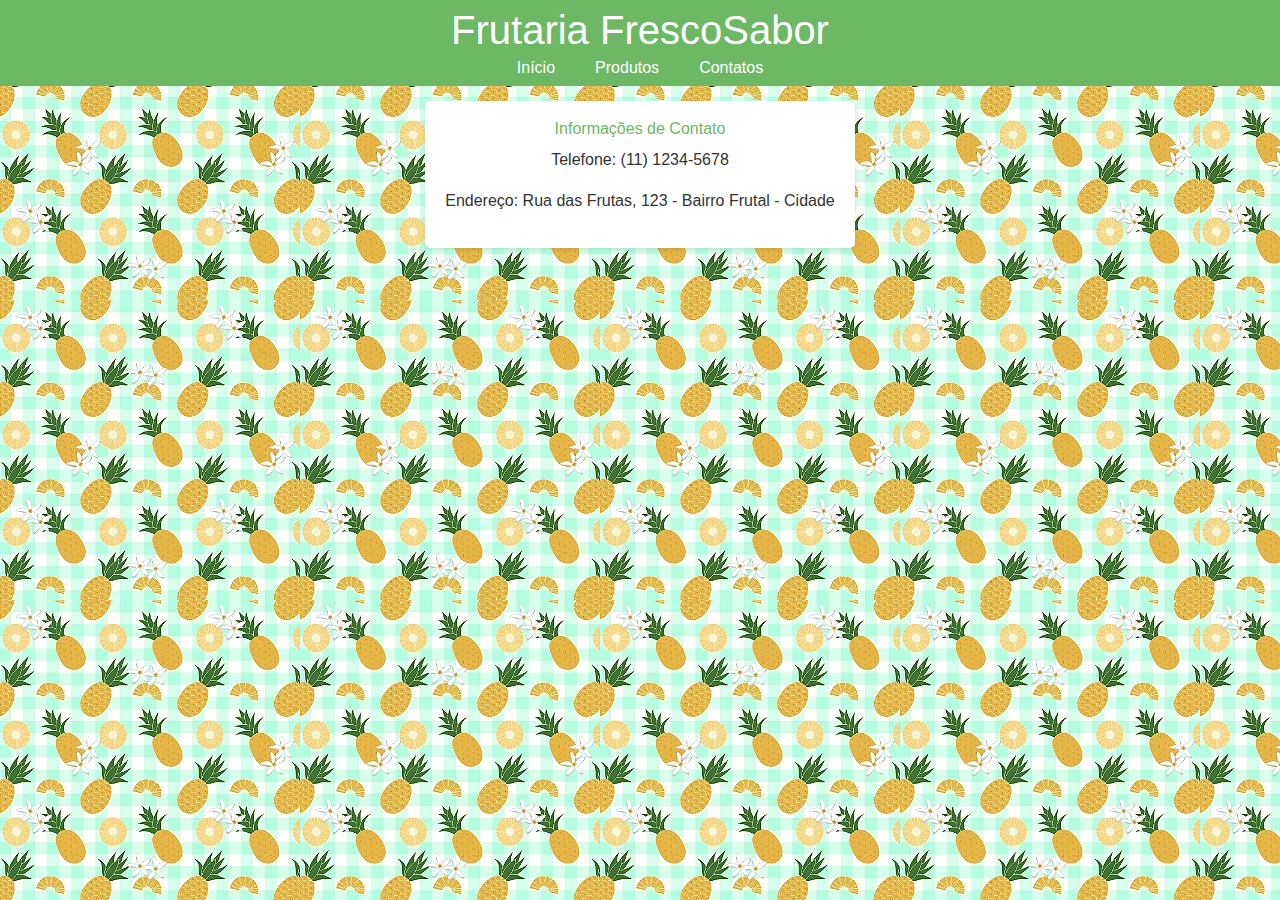
<file: 2trim-avaliacao-frontend-main/contato.html>
<head>
    <title>Frutaria FrescoSabor - Contato</title>
    <link rel="stylesheet" href="reset.css">
    <link rel="stylesheet" href="style.css">
</head>
<body>
    <header>
        <div class="caixa">
            <h1>Frutaria FrescoSabor</h1>
            <nav>
                <ul>
                    <li><a href="index.html">Início</a></li>
                    <li><a href="produtos.html">Produtos</a></li>
                    <li><a href="contato.html">Contatos</a></li>
                </ul>
            </nav>
        </div>
    </header>
    <main>
        <div class="contato">
            <h2>Informações de Contato</h2>
            <p>Telefone: (11) 1234-5678</p>
            <p>Endereço: Rua das Frutas, 123 - Bairro Frutal - Cidade</p>
        </div>
    </main>
</body>
</html>
</file>
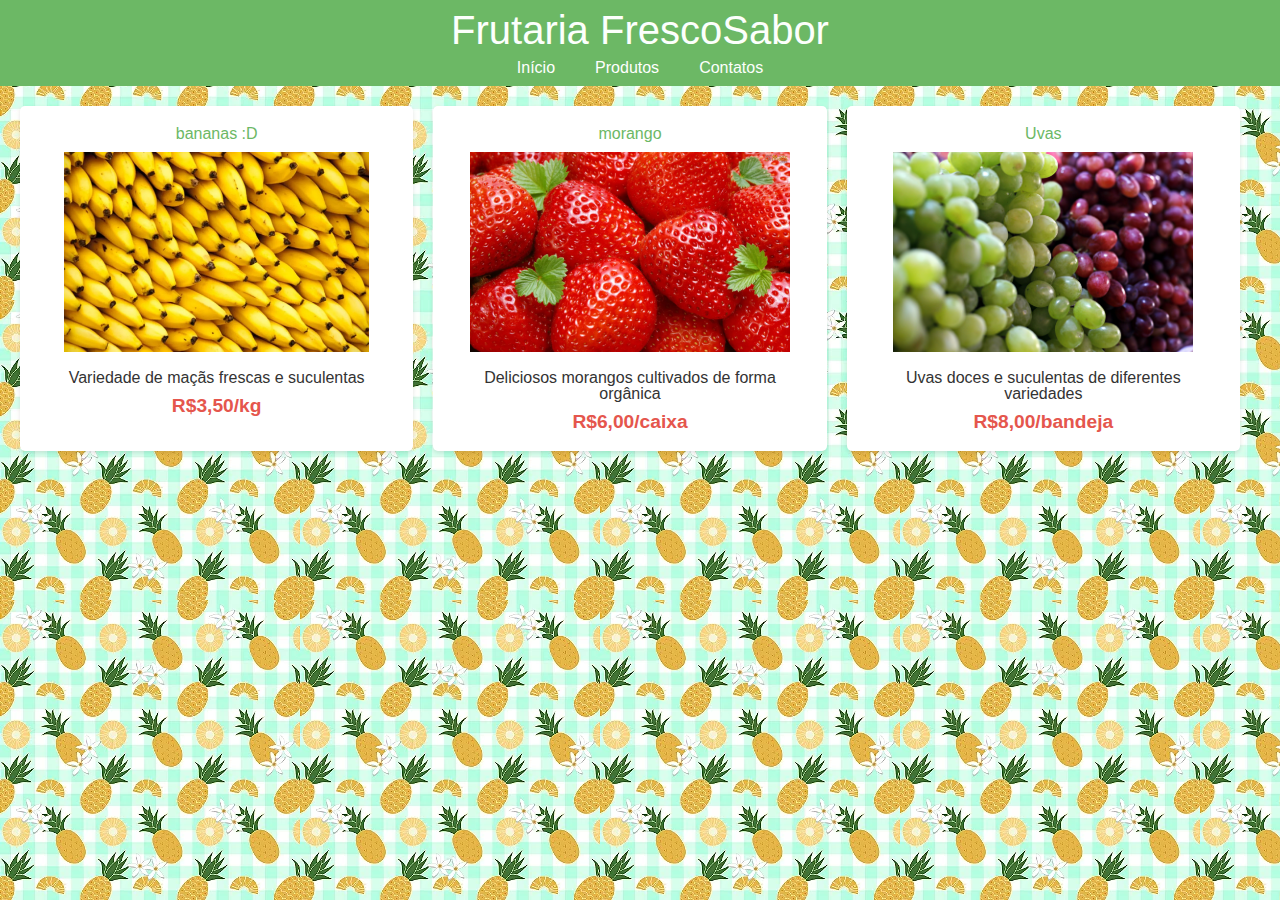
<file: 2trim-avaliacao-frontend-main/produtos.html>
<!DOCTYPE html>
<html>
    <head>
        <title>Frutaria FrescoSabor - Produtos</title>
        <link rel="stylesheet" href="reset.css">
        <link rel="stylesheet" href="produtos.css">
    </head>
    <body>
        <header>
            <div class="caixa">
                <h1>Frutaria FrescoSabor</h1>
                <nav>
                    <ul>
                        <li><a href="index.html">Início</a></li>
                        <li><a href="produtos.html">Produtos</a></li>
                        <li>Contatos</li>
                    </ul>
                </nav>
            </div>
        </header>
        <main>
            <ul class="produtos">
                <li>
                    <h2>bananas :D</h2>
                    <img src="bananas.webp" alt="Maçãs Frescas">
                    <p>Variedade de maçãs frescas e suculentas</p>
                    <p class="preco">R$3,50/kg</p>
                </li>
                <li>
                    <h2>morango </h2>
                    <img src="morangos.webp" alt="Morango Orgânico">
                    <p>Deliciosos morangos cultivados de forma orgânica</p>
                    <p class="preco">R$6,00/caixa</p>
                </li>
                <li>
                    <h2>Uvas</h2>
                    <img src="uvas.jpg" alt="Uvas Doces">
                    <p>Uvas doces e suculentas de diferentes variedades</p>
                    <p class="preco">R$8,00/bandeja</p>
                </li>
            </ul>
        </main>
    </body>
</html>
</file>
<file: 2trim-avaliacao-frontend-main/style.css>
body {
    font-family: Arial, sans-serif;
    margin: 0;
    padding: 0;
    color: #333;
    background-image: url("background.webp");
}

header {
    background-color: #6cb865;
    color: white;
    text-align: center;
    padding: 10px 0;
}

header h1 {
    font-size: 2.5em;
    margin-bottom: 10px;
}

header p {
    font-size: 1.2em;
    margin-bottom: 40px;
}

nav ul {
    list-style: none;
    padding: 0;
    display: flex;
    justify-content: center;
}

nav li {
    margin: 0 20px;
}

nav a {
    text-decoration: none;
    color: white;
    
}

nav a:hover {
    color: #ddd;
}

h2 {
    color: #6cb865;
    margin-bottom: 15px;
}

main {
    display: flex;
    justify-content: space-between;
    align-items: flex-start;
    margin: 15px;
}

.apresentacao{
    flex: 1;
    background-color: white;
    border-radius: 5px;
    box-shadow: 0 2px 4px rgba(0, 0, 0, 0.1);
    padding: 20px;
    margin-right: 20px;
}

p {
    line-height: 1.6;
    margin-bottom: 15px;
}

a {
    color: #ffffff;
    text-decoration: none;
}

a:hover {
    color: #333;
}

.frutasjgp.jgp {
    flex: 1;
    max-width: 50%;
    height: 500px;
    object-fit: cover;
    background-image: url("frutasjpg.jpg");
}


main .contato{
    margin: 0 auto;
}
.contato {
    background-color: white;
    border-radius: 5px;
    box-shadow: 0 2px 4px rgba(0, 0, 0, 0.1);
    padding: 20px;
    margin: 20px;
    text-align: center;
}

.contato h2 {
    color: #6cb865;
    margin-bottom: 10px;
}

.contato p {
    margin-bottom: 15px;
}
</file>
<file: 2trim-avaliacao-frontend-main/produtos.css>
body {
    font-family: Arial, sans-serif;
    margin: 0;
    padding: 0;
    color: #333;
    background-image: url("background.webp");
}

header {
    background-color: #6cb865;
    color: rgb(252, 255, 252);
    text-align: center;
    padding: 10px 0;
   
}

header h1 {
    font-size: 2.5em;
    margin-bottom: 10px;
}

header p {
    font-size: 1.2em;
    margin-bottom: 40px;
}

nav ul {
    list-style: none;
    padding: 0;
    display: flex;
    justify-content: center;
}

nav li {
    margin: 0 20px;
}

nav a {
    text-decoration: none;
    color: white;
    transition: color 0.3s;
}

nav a:hover {
    color: #ddd;
}

.produtos {
    list-style: none;
    display: flex;
    justify-content: space-around;
    padding: 0;
    margin: 20px;
}

.produtos li {
    flex: 1;
    background-color: white;
    border-radius: 5px;
    box-shadow: 0 2px 4px rgba(0, 0, 0, 0.1);
    padding: 20px;
    margin-right: 20px;
    text-align: center;
}

.produtos h2 {
    color: #6cb865;
    margin-bottom: 10px;
}

.produtos img {
    max-width: 100%;
    height: 200px;
    margin-bottom: 15px;
}

.preco {
    font-weight: bold;
    color: #e5564d;
    font-size: 1.2em;
    margin-top: 10px;


p {
    line-height: 1.6;
    margin-bottom: 10px;
}

a {
    color: #ffffff;
    text-decoration: none;
}
}
</file>
